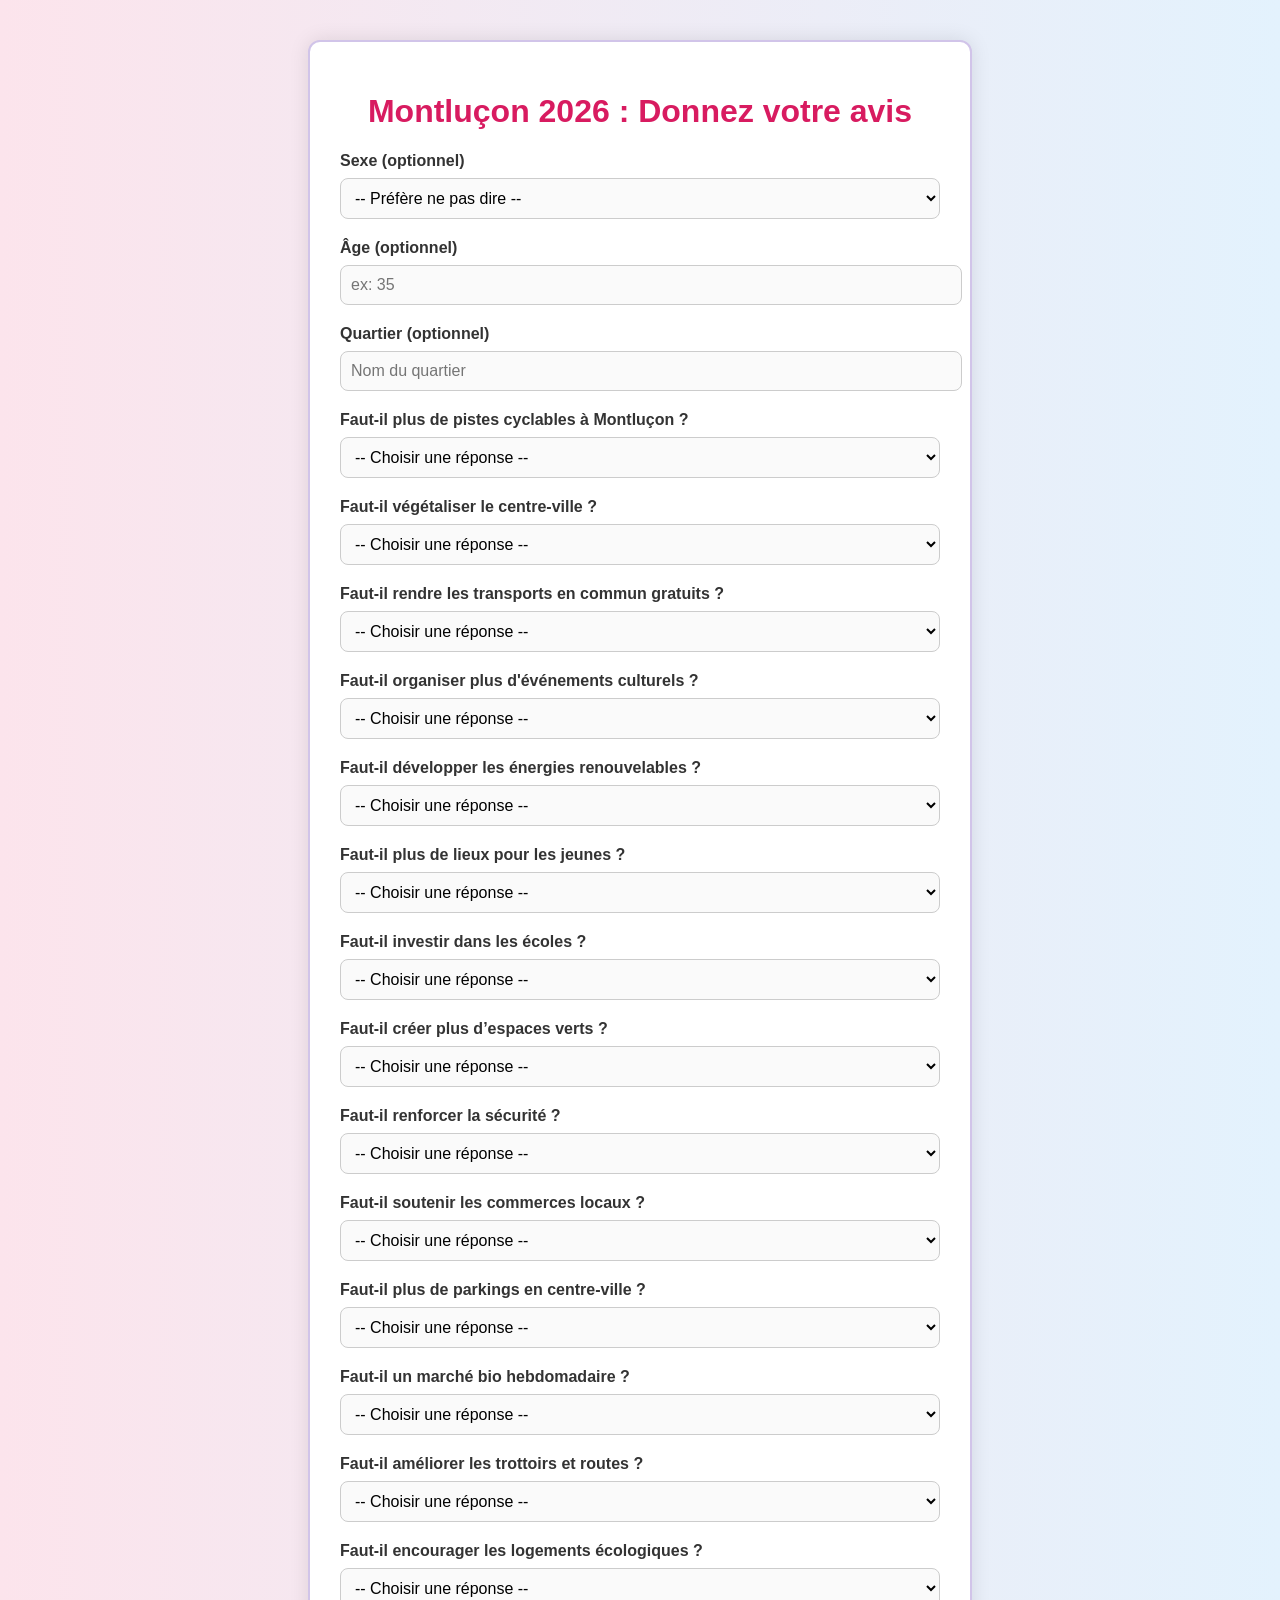
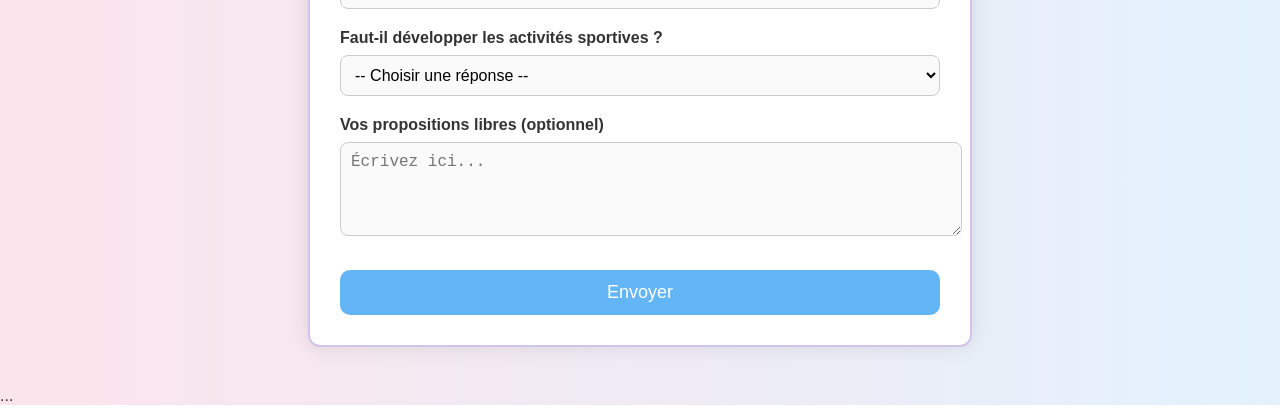
<file: index.html>
<!DOCTYPE html>
<html lang="fr">
  <head>
    <meta charset="UTF-8" />
    <meta name="viewport" content="width=device-width, initial-scale=1.0" />
    <title>Montluçon 2026 - Questionnaire</title>
    <link rel="stylesheet" href="style.css" />
  </head>
  <body>
    <div class="container">
      <h1>Montluçon 2026 : Donnez votre avis</h1>

      <form id="questionnaireForm">
        <label>Sexe (optionnel)</label>
        <select name="sexe">
          <option>-- Préfère ne pas dire --</option>
          <option>Homme</option>
          <option>Femme</option>
        </select>

        <label>Âge (optionnel)</label>
        <input type="number" name="age" placeholder="ex: 35" />

        <label>Quartier (optionnel)</label>
        <input type="text" name="quartier" placeholder="Nom du quartier" />

        <div id="questionsContainer"></div>

        <label>Vos propositions libres (optionnel)</label>
        <textarea name="suggestion" rows="4" placeholder="Écrivez ici..."></textarea>

        <button type="submit">Envoyer</button>
        <p id="successMessage" class="hidden">Merci pour votre participation !</p>
      </form>
    </div>

    <script type="module" src="script.js"></script>
  </body>
</html>
...
</file>
<file: style.css>
body {
  font-family: Arial, sans-serif;
  background: linear-gradient(to right, #fce4ec, #e3f2fd);
  color: #333;
  margin: 0;
  padding: 0;
}

.container {
  max-width: 600px;
  margin: 40px auto;
  background: #ffffff;
  padding: 30px;
  border-radius: 12px;
  box-shadow: 0 0 20px rgba(0, 0, 0, 0.1);
  border: 2px solid #d1c4e9;
}

h1 {
  color: #d81b60;
  text-align: center;
}

label {
  display: block;
  margin-top: 20px;
  font-weight: bold;
}

input,
select,
textarea {
  width: 100%;
  padding: 10px;
  margin-top: 8px;
  border-radius: 8px;
  border: 1px solid #ccc;
  background-color: #fafafa;
  font-size: 16px;
}

button {
  margin-top: 30px;
  padding: 12px 20px;
  width: 100%;
  background-color: #64b5f6;
  border: none;
  border-radius: 10px;
  color: white;
  font-size: 18px;
  cursor: pointer;
  transition: background-color 0.3s ease;
}

button:hover {
  background-color: #42a5f5;
}

.hidden {
  display: none;
}

#successMessage {
  text-align: center;
  margin-top: 20px;
  color: green;
  font-weight: bold;
}
...
</file>
